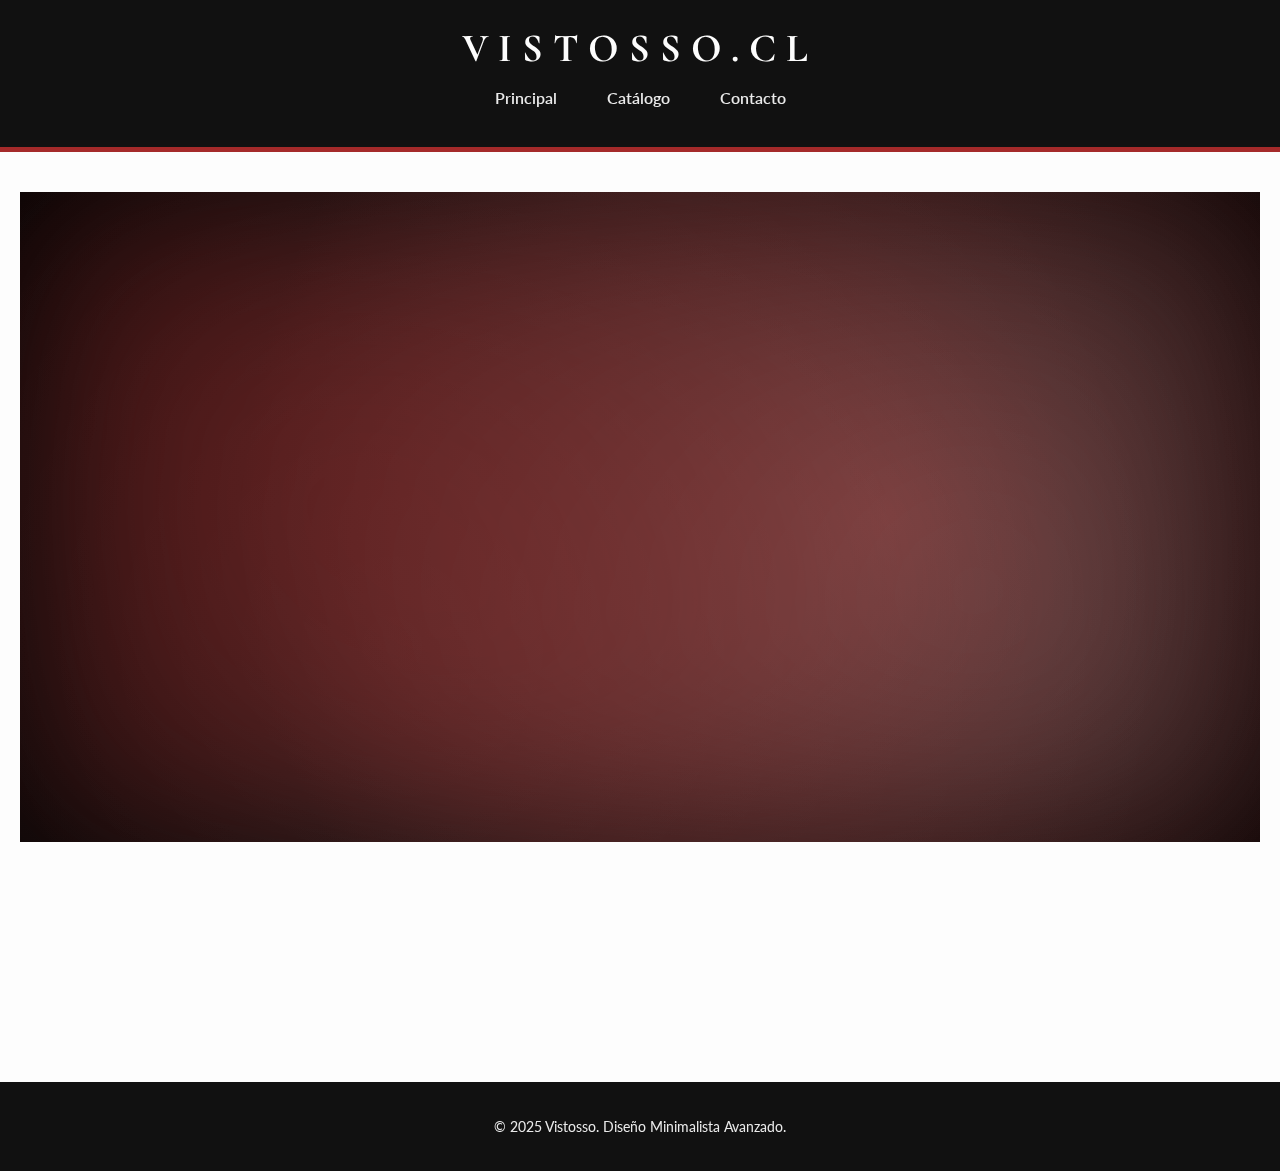
<file: index.html>
<!DOCTYPE html>
<html lang="es">
<head>
    <meta charset="UTF-8">
    <meta name="viewport" content="width=device-width, initial-scale=1.0">
    <title>Vistosso - Catálogo Premium | 3D</title>
    <link rel="stylesheet" href="styles.css">
    <link rel="stylesheet" href="https://cdnjs.cloudflare.com/ajax/libs/font-awesome/6.0.0-beta3/css/all.min.css">
    
    <link rel="preconnect" href="https://fonts.googleapis.com">
    <link rel="preconnect" href="https://fonts.gstatic.com" crossorigin>
    <link href="https://fonts.googleapis.com/css2?family=Cormorant+Garamond:wght@400;700&family=Lato:wght@300;400;700&display=swap" rel="stylesheet">
</head>
<body>
    <header>
        <h1 class="logo">VISTOSSO.CL</h1>
        <nav>
            <ul>
                <li><a href="#novedades">Principal</a></li>
                <li><a href="catalogo.html">Catálogo</a></li> 
                <li><a href="#contacto">Contacto</a></li>
            </ul>
        </nav>
    </header>

<main>
    <section id="novedades" class="hero-section">
        <div class="wave-bg"></div>
        <div class="parallax-content fade-in">
            <h2 class="hero-title">Tu estilo, tu catálogo</h2>
            <p class="hero-subtitle">
                En <strong>Vistosso</strong>, descubre la combinación perfecta
               comodidad, estilo y la mejor calidad al mejor precio con nuestra colección  
                <em>¡Explora ofertas en poleras, zapatillas y mucho más!</em>
            </p>
            <a href="catalogo.html" class="hero-button">
                <i class="fas fa-arrow-right"></i> Ver Catálogo
            </a>
        </div>
    </section>
    
    </main>

    <section id="contacto" style="height: 100px; text-align: center; padding-top: 50px;">
        </section>

    <footer>
        <p>&copy; 2025 Vistosso. Diseño Minimalista Avanzado.</p>
    </footer>
</body>
</html>
</file>
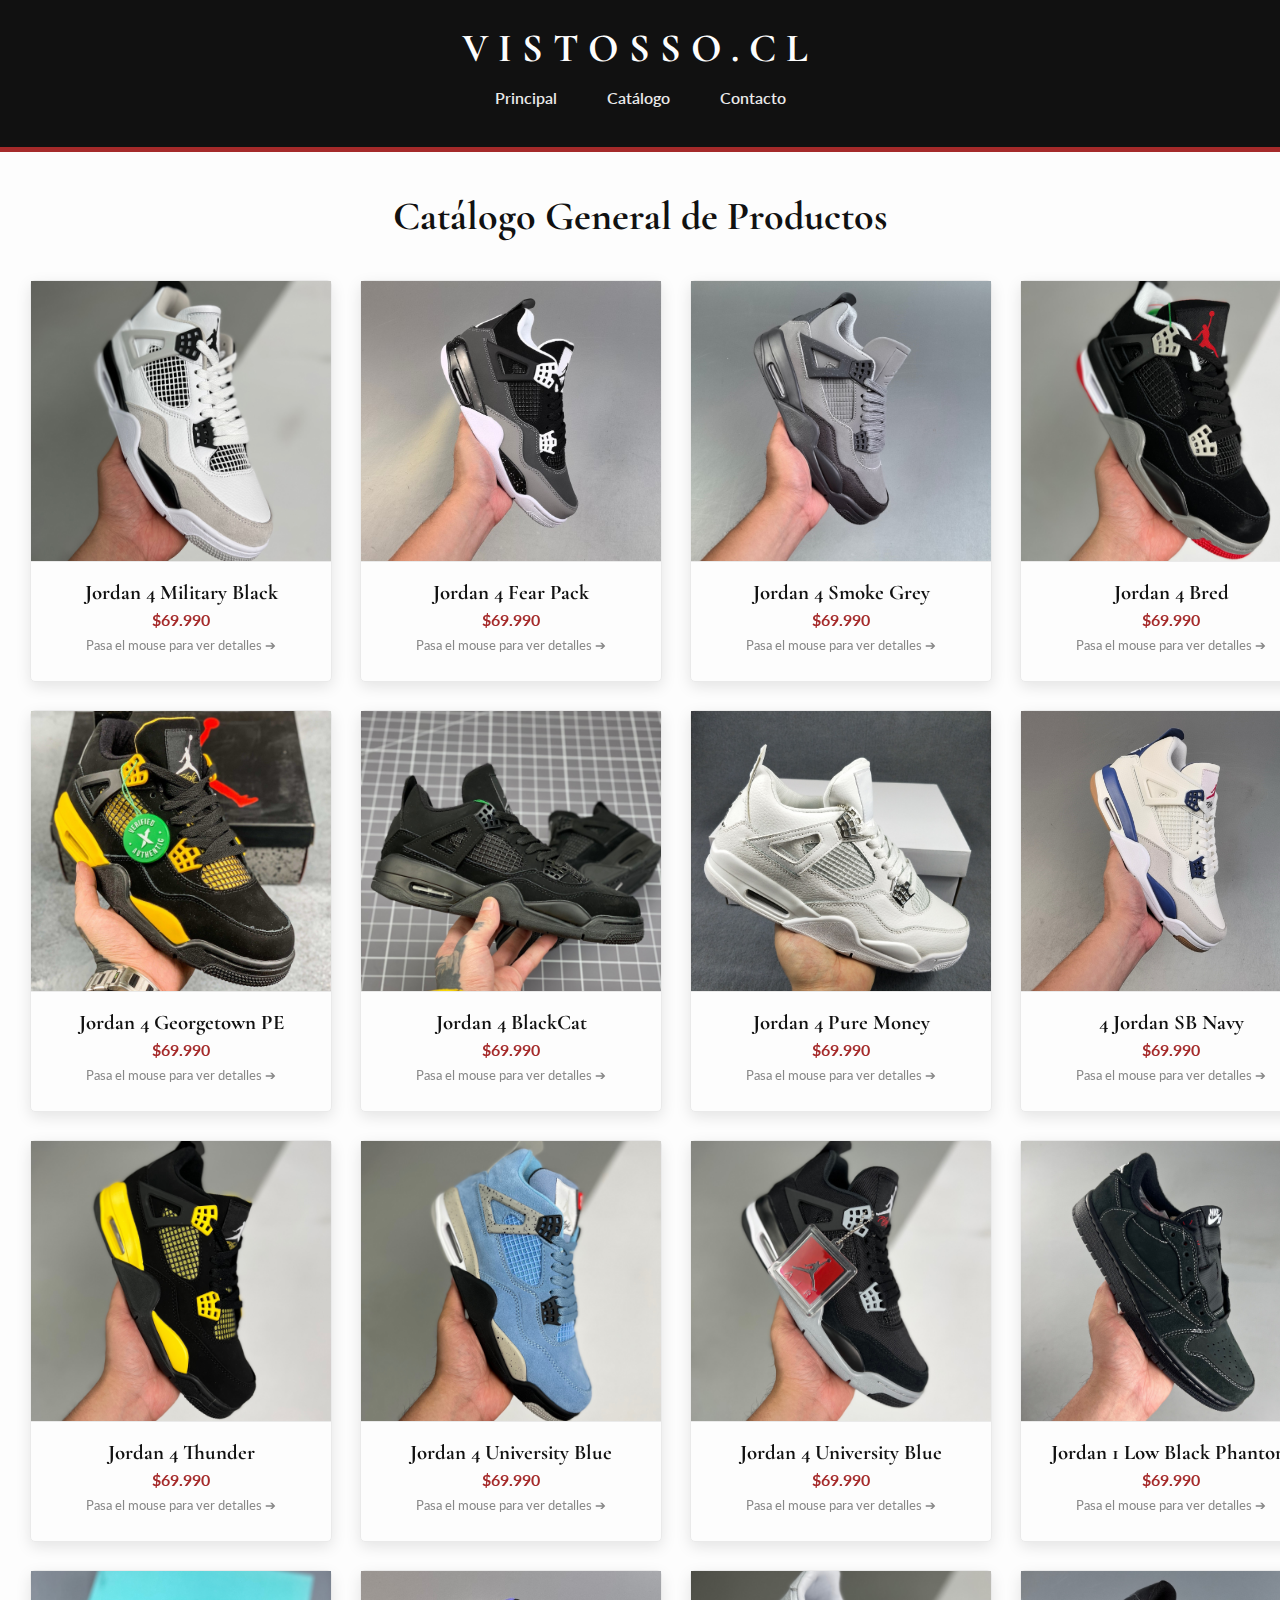
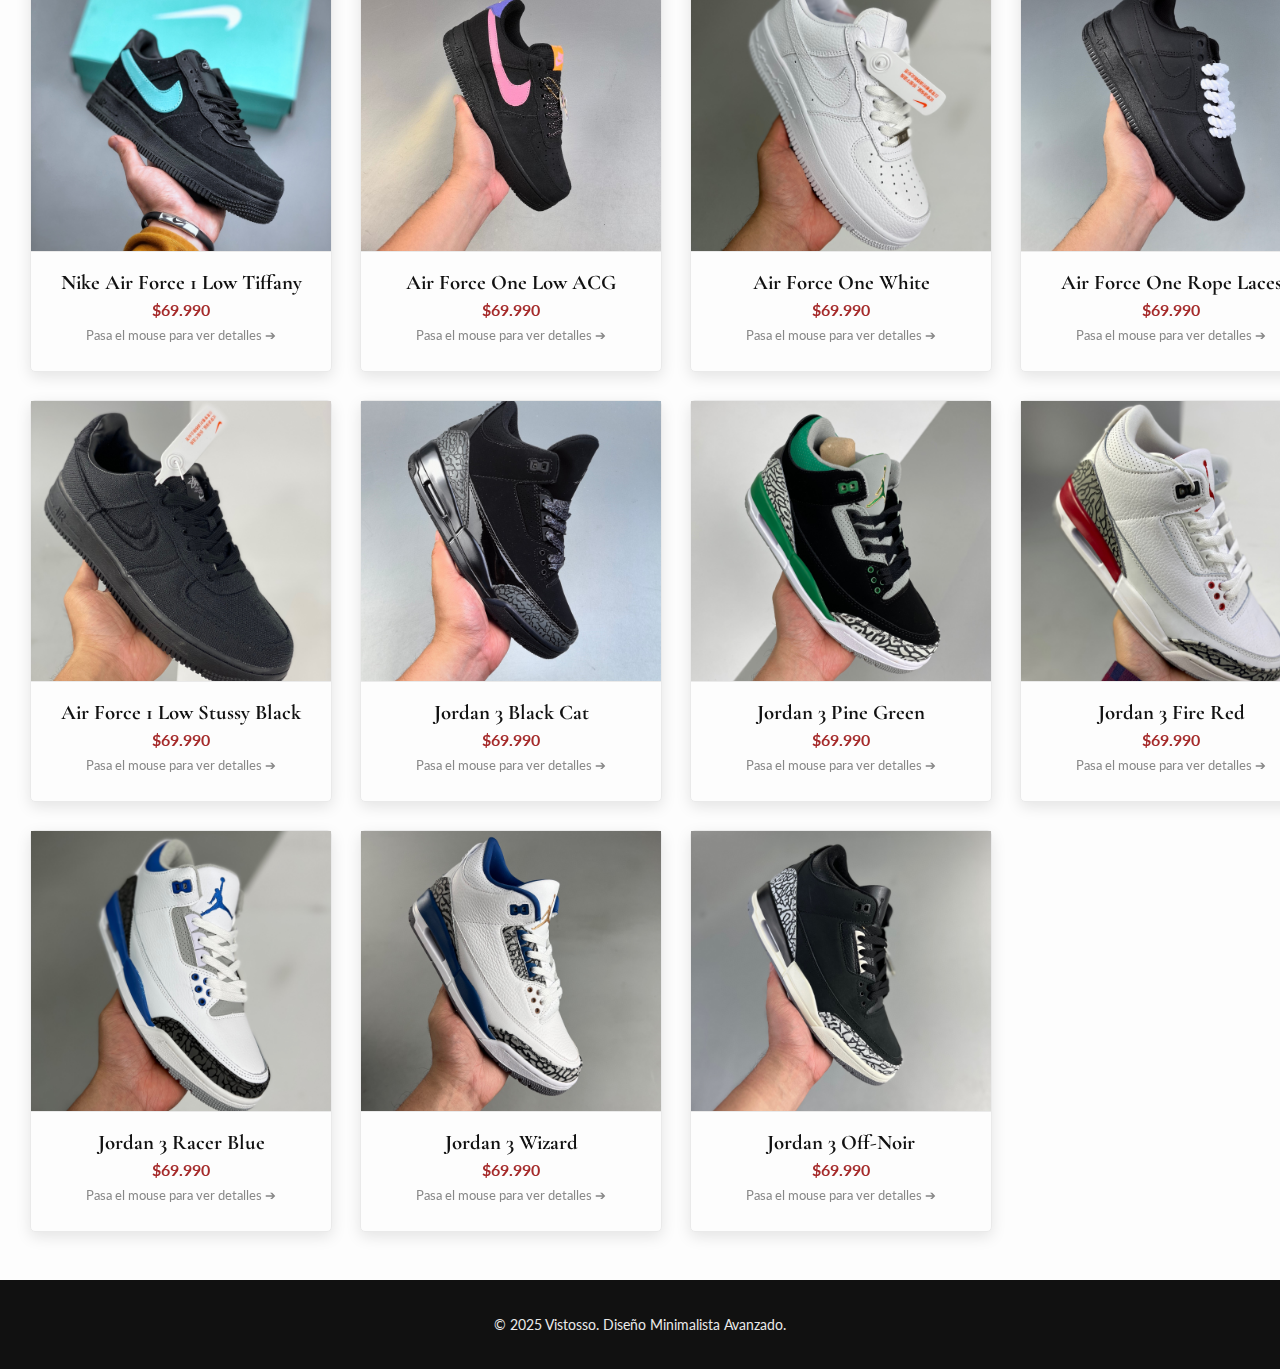
<file: catalogo.html>
<!DOCTYPE html>
<html lang="es">
<head>
    <meta charset="UTF-8">
    <meta name="viewport" content="width=device-width, initial-scale=1.0">
    <title>Catálogo General - Vistosso</title>
    <link rel="stylesheet" href="styles.css">
    <link rel="stylesheet" href="https://cdnjs.cloudflare.com/ajax/libs/font-awesome/6.0.0-beta3/css/all.min.css">
    
    <link rel="preconnect" href="https://fonts.googleapis.com">
    <link rel="preconnect" href="https://fonts.gstatic.com" crossorigin>
    <link href="https://fonts.googleapis.com/css2?family=Cormorant+Garamond:wght@400;700&family=Lato:wght@300;400;700&display=swap" rel="stylesheet">
</head>
<body>
    <header>
        <h1 class="logo">VISTOSSO.CL</h1>
        <nav>
            <ul>
                <li><a href="index.html">Principal</a></li> 
                <li><a href="#catalogo">Catálogo</a></li>
                <li><a href="index.html#contacto">Contacto</a></li>
            </ul>
        </nav>
    </header>

<main>
    <section id="catalogo">
        <h2 class="section-title">Catálogo General de Productos</h2>
        
        <div class="product-grid">
            
        </div>
    </section>
    
</main>

    <footer>
        <p>&copy; 2025 Vistosso. Diseño Minimalista Avanzado.</p>
    </footer>

<script src="productos.js"></script>
<script src="render.js"></script>
    
</body>
</html>
</file>
<file: styles.css>
/* ================================================= */
/* VISTOSSO - STYLES.CSS FINAL (FUSIONADO Y OPTIMIZADO) */
/* ================================================= */

/* Colores de Vistosso - Minimalista Premium */
:root {
    --color-fondo: #FDFDFD; /* Blanco puro, ligeramente apagado */
    --color-texto: #111111; /* Negro profundo */
    --color-acento: #A52A2A; /* Marrón/Terracota suave (Acento cálido - Ajustado de fc0606) */
    --color-gris-suave: #EAEAEA;
    --card-width: 300px;
    --card-height: 400px;
    --perspective-value: 1000px; /* Clave para el efecto 3D */
}

/* -------------------- */
/* Estilos Generales y Tipografía */
/* -------------------- */
body {
    /* Fuente Lato para el cuerpo (Limpia y moderna) */
    font-family: 'Lato', sans-serif; 
    margin: 0;
    padding: 0;
    background-color: var(--color-fondo);
    color: var(--color-texto);
}

header {
    background-color: var(--color-texto);
    color: var(--color-fondo);
    padding: 1.5em 0;
    border-bottom: 5px solid var(--color-acento);
}

/* -------------------- */
/* ANIMACIÓN DE LOGO (SUTIL) */
/* -------------------- */
@keyframes subtle-pulse {
    0%, 100% {
        color: var(--color-fondo);
        text-shadow: 0 0 5px rgba(255, 255, 255, 0);
    }
    50% {
        color: var(--color-acento);
        text-shadow: 0 0 8px var(--color-acento);
    }
}

.logo {
    font-family: 'Cormorant Garamond', serif; 
    letter-spacing: 10px;
    text-align: center;
    margin: 0 0 10px 0;
    font-size: 2.5em;
    animation: subtle-pulse 5s infinite ease-in-out; 
}

nav ul {
    list-style: none;
    display: flex;
    justify-content: center;
    padding: 0;
}
nav a {
    color: var(--color-gris-suave);
    text-decoration: none;
    padding: 0 25px;
    font-weight: 600;
    transition: color 0.3s;
}
nav a:hover {
    color: var(--color-acento);
}

main {
    max-width: 1280px;
    margin: 40px auto;
    padding: 0 20px;
}

/* -------------------- */
/* HERO SECTION (FONDO ANIMADO, BLUR Y ANIMACIÓN DE ENTRADA) */
/* -------------------- */

/* Animación de Fondo (para el pseudo-elemento) */
@keyframes glowMove {
    0% { transform: scale(1) translate(0, 0); opacity: 0.6; }
    100% { transform: scale(1.3) translate(50px, -50px); opacity: 0.9; }
}
/* Animación de Capa Flotante (wave-bg) */
@keyframes waveMove {
    0% { transform: translate(0px, 0px) scale(1); }
    50% { transform: translate(-60px, 40px) scale(1.2); }
    100% { transform: translate(60px, -40px) scale(1); }
}
/* Animación de entrada de contenido */
@keyframes fadeUp {
    0% {
        opacity: 0;
        transform: translateY(50px);
    }
    60% {
        opacity: 0.7;
        transform: translateY(10px);
    }
    100% {
        opacity: 1;
        transform: translateY(0);
    }
}

.hero-section {
    position: relative;
    height: 650px;
    display: flex;
    align-items: center;
    justify-content: center;
    overflow: hidden;
    /* Fondo oscuro animado */
    background: radial-gradient(circle at 50% 50%, #0d0d0d 30%, #000 100%);
}

.hero-section::before {
    content: "";
    position: absolute;
    inset: 0;
    /* Sutil efecto de resplandor moviéndose */
    background: radial-gradient(circle at 70% 50%, rgba(165, 42, 42, 0.5), transparent 70%),
                radial-gradient(circle at 30% 70%, rgba(255, 255, 255, 0.05), transparent 80%);
    mix-blend-mode: screen;
    animation: glowMove 12s ease-in-out infinite alternate;
}

.wave-bg {
    position: absolute;
    inset: 0;
    background: 
        radial-gradient(circle at 20% 40%, rgba(165,42,42,0.5), transparent 70%),
        radial-gradient(circle at 80% 60%, rgba(255,255,255,0.2), transparent 80%),
        radial-gradient(circle at 40% 80%, rgba(165,42,42,0.3), transparent 70%);
    filter: blur(90px);
    animation: waveMove 20s ease-in-out infinite alternate;
    z-index: 0;
    opacity: 0.9;
}

.parallax-content {
    position: relative;
    z-index: 2;
    /* Efecto Glassmorphism / Cristal */
    background: rgba(255, 255, 255, 0.08);
    backdrop-filter: blur(15px);
    border: 1px solid rgba(255, 255, 255, 0.15);
    border-radius: 25px;
    padding: 60px 80px;
    text-align: center;
    box-shadow: 0 0 50px rgba(0, 0, 0, 0.6);
}

.fade-in {
    opacity: 0;
    transform: translateY(30px);
    animation: fadeUp 1.8s ease-out forwards;
}

/* TÍTULO Y SUBTÍTULO (Aseguramos color blanco para el fondo oscuro) */
.hero-title {
    font-family: 'Cormorant Garamond', serif;
    font-weight: 700;
    font-size: 4.2em; /* Ligeramente ajustado para el diseño */
    color: #fff;
    margin-bottom: 15px;
    text-shadow: 0 0 25px rgba(165, 42, 42, 0.6); /* Sombra de resplandor */
}

.hero-subtitle {
    font-family: 'Lato', sans-serif; 
    font-weight: 300;
    font-size: 1.3em; /* Ligeramente ajustado para el diseño */
    line-height: 1.6;
    color: rgba(255, 255, 255, 0.9);
    margin-bottom: 30px;
    max-width: 850px;
    margin-left: auto;
    margin-right: auto;
}

.hero-subtitle em {
    color: #ffffff;
    font-style: normal;
    font-weight: 600;
    text-shadow: 0 0 10px rgba(165, 42, 42, 0.4);
}

/* Botón de llamada a la acción (CTA) */
.hero-button {
    display: inline-block;
    margin-top: 10px;
    padding: 15px 50px;
    background: linear-gradient(90deg, var(--color-acento), #7a1f1f);
    color: #fff;
    font-weight: 600;
    border-radius: 40px;
    text-decoration: none;
    letter-spacing: 1px;
    transition: all 0.4s ease;
    box-shadow: 0 6px 25px rgba(165, 42, 42, 0.4);
}

.hero-button:hover {
    /* Efecto al pasar el mouse para un look más vibrante */
    background: linear-gradient(90deg, #fff, var(--color-acento));
    color: var(--color-texto);
    transform: scale(1.05);
    box-shadow: 0 10px 30px rgba(255, 255, 255, 0.3);
}


/* -------------------- */
/* CATÁLOGO Y CSS GRID */
/* -------------------- */
.section-title {
    font-family: 'Cormorant Garamond', serif; 
    text-align: center;
    font-size: 2.5em;
    margin-bottom: 40px;
    color: var(--color-texto);
}

/* -------------------- */
/* CATÁLOGO Y CSS GRID (MODIFICADO para 4 en fila) */
/* -------------------- */
.product-grid {
    display: grid;
    /* Por defecto, sigue siendo flexible, pero forzaremos 4 en pantallas grandes */
    grid-template-columns: repeat(auto-fit, minmax(280px, 1fr)); /* Minimizamos el minmax ligeramente */
    gap: 25px; /* Reducimos el espacio un poco para que quepan 4 */
    justify-items: center;
    padding: 0 10px;
}

/* @MEDIA QUERY CLAVE: Fuerza 4 columnas iguales en monitores grandes (1200px o más) */
@media (min-width: 1200px) {
    .product-grid {
        /* Fuerza exactamente 4 columnas de igual ancho (1fr) */
        grid-template-columns: repeat(4, 1fr); 
        gap: 30px; /* Restauramos un buen espacio entre ellas */
    }
}

/* ---------------------------------------------------- */
/* TARJETA 3D FLIP */
/* ---------------------------------------------------- */

.card-container {
    width: var(--card-width);
    height: var(--card-height);
    perspective: var(--perspective-value); 
    cursor: pointer;
}

.card-inner {
    position: relative;
    width: 100%;
    height: 100%;
    text-align: center;
    transition: transform 0.8s;
    transform-style: preserve-3d;
}

.card-container:hover .card-inner {
    transform: rotateY(180deg);
}

.card-front, .card-back {
    position: absolute;
    width: 100%;
    height: 100%;
    backface-visibility: hidden;
    border: 1px solid var(--color-gris-suave);
    border-radius: 5px;
    box-shadow: 0 5px 15px rgba(0, 0, 0, 0.1);
}

.card-front {
    background-color: var(--color-fondo);
}

.card-front img {
    width: 100%;
    height: 70%;
    object-fit: cover;
    border-bottom: 1px solid var(--color-gris-suave);
}

.product-info {
    padding: 10px 15px;
}
.product-info h3 { 
    margin: 5px 0; 
    font-size: 1.3em; 
    font-family: 'Cormorant Garamond', serif;
    font-weight: 700;
}
.price { 
    color: var(--color-acento); 
    font-weight: bold; 
    margin: 5px 0; 
}
.hint { 
    font-size: 0.8em; 
    color: #888; 
}

.card-back {
    background-color: var(--color-fondo);
    transform: rotateY(180deg);
    padding: 20px;
    display: flex;
    align-items: center;
    justify-content: center;
}

.back-content {
    text-align: left;
}

.back-content h4 {
    color: var(--color-acento);
    font-size: 1.5em;
    margin-top: 0;
    font-family: 'Cormorant Garamond', serif;
}

.back-content ul {
    list-style: none;
    padding: 0;
    font-size: 0.9em;
    margin: 15px 0;
}

/* Botón de COMPRA */
.btn-buy {
    display: block;
    width: 100%;
    text-align: center;
    background-color: var(--color-acento);
    color: var(--color-fondo);
    padding: 12px;
    text-decoration: none;
    border-radius: 3px;
    margin-top: 20px;
    transition: background-color 0.3s;
    font-weight: bold;
}

.btn-buy:hover {
    background-color: var(--color-texto);
}

.btn-buy i {
    margin-right: 8px;
}

/* -------------------- */
/* Pie de página */
/* -------------------- */
footer {
    background-color: var(--color-texto);
    color: var(--color-gris-suave);
    text-align: center;
    padding: 1.5em 0;
    margin-top: 50px;
    font-size: 0.9em;
}
</file>
